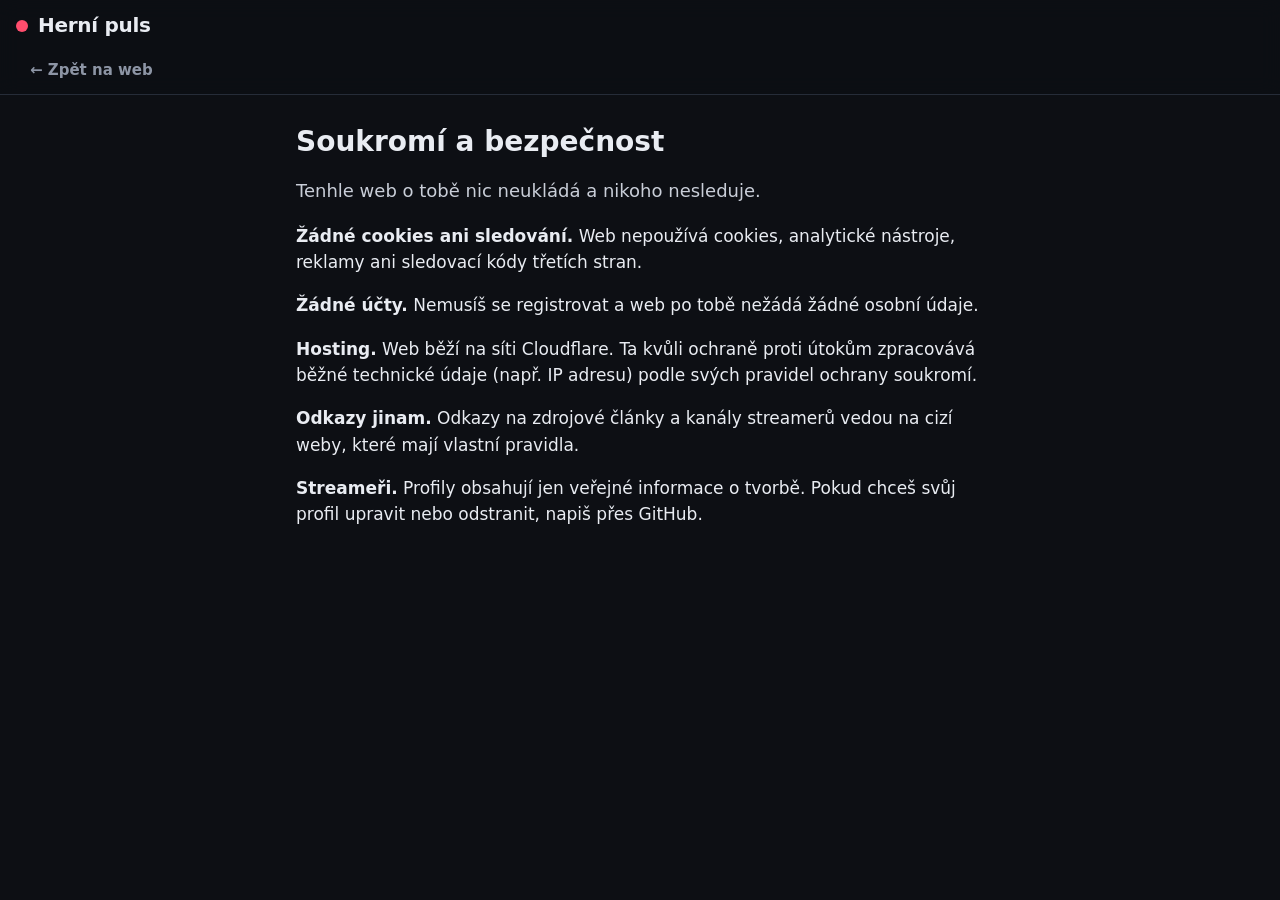
<file: soukromi.html>
<!DOCTYPE html>
<html lang="cs">
<head>
<meta charset="utf-8">
<meta name="viewport" content="width=device-width, initial-scale=1">
<title>Soukromí – Herní puls</title>
<meta name="theme-color" content="#0d0f14">
<link rel="stylesheet" href="css/style.css">
</head>
<body>
<header class="top">
  <a href="./" class="logo"><span class="pulse"></span><span>Herní puls</span></a>
  <nav class="tabs"><a href="./">← Zpět na web</a></nav>
</header>
<main class="article">
  <h1>Soukromí a bezpečnost</h1>
  <p class="perex">Tenhle web o tobě nic neukládá a nikoho nesleduje.</p>
  <div class="text">
    <p><b>Žádné cookies ani sledování.</b> Web nepoužívá cookies, analytické nástroje, reklamy ani sledovací kódy třetích stran.</p>
    <p><b>Žádné účty.</b> Nemusíš se registrovat a web po tobě nežádá žádné osobní údaje.</p>
    <p><b>Hosting.</b> Web běží na síti Cloudflare. Ta kvůli ochraně proti útokům zpracovává běžné technické údaje (např. IP adresu) podle svých pravidel ochrany soukromí.</p>
    <p><b>Odkazy jinam.</b> Odkazy na zdrojové články a kanály streamerů vedou na cizí weby, které mají vlastní pravidla.</p>
    <p><b>Streameři.</b> Profily obsahují jen veřejné informace o tvorbě. Pokud chceš svůj profil upravit nebo odstranit, napiš přes <a href="https://github.com/HrajemeSpolu11-star/web/issues" rel="noopener noreferrer">GitHub</a>.</p>
  </div>
</main>
</body>
</html>
</file>
<file: css/style.css>
:root{
  --bg:#0d0f14;--card:#161a22;--card2:#1d222c;--line:#262c38;
  --text:#e9ecf2;--muted:#8d95a5;--accent:#ff4d6d;--accent2:#7c5cff;
  --live:#ff3b3b;--radius:14px;
  --ps:#2f6bff;--xbox:#21b14b;--switch:#e60012;--pc:#9aa3b2;
}
*{box-sizing:border-box}
html,body{margin:0;background:var(--bg);color:var(--text);
  font-family:system-ui,-apple-system,"Segoe UI",Roboto,sans-serif;line-height:1.55}
a{color:inherit;text-decoration:none}
.top{position:sticky;top:0;z-index:10;background:rgba(13,15,20,.92);backdrop-filter:blur(10px);
  border-bottom:1px solid var(--line);padding:10px 16px 0}
.logo{display:flex;align-items:center;gap:10px;font-weight:800;font-size:20px;letter-spacing:-.3px}
.pulse{width:12px;height:12px;border-radius:50%;background:var(--accent);
  box-shadow:0 0 0 0 rgba(255,77,109,.7);animation:pulse 1.8s infinite}
@keyframes pulse{70%{box-shadow:0 0 0 10px rgba(255,77,109,0)}100%{box-shadow:0 0 0 0 rgba(255,77,109,0)}}
.tabs{display:flex;gap:4px;margin-top:8px;overflow-x:auto}
.tabs a{padding:10px 14px;color:var(--muted);font-weight:600;font-size:15px;border-bottom:2px solid transparent;white-space:nowrap}
.tabs a.on{color:var(--text);border-color:var(--accent)}
.dot{display:inline-block;min-width:18px;padding:0 5px;border-radius:9px;background:var(--live);color:#fff;font-size:11px;text-align:center;margin-left:2px}
.dot:empty{display:none}
.demo-banner{background:#2a2112;color:#f2c879;font-size:13px;padding:8px 16px;text-align:center}
main{max-width:960px;margin:0 auto;padding:16px}
.loading{color:var(--muted);text-align:center;padding:40px}
.chips{display:flex;gap:8px;overflow-x:auto;padding-bottom:6px;margin-bottom:12px}
.chip{flex:none;padding:7px 14px;border-radius:999px;background:var(--card);border:1px solid var(--line);
  color:var(--muted);font-size:14px;font-weight:600;cursor:pointer}
.chip.on{background:var(--text);color:var(--bg);border-color:var(--text)}
.search{width:100%;padding:12px 14px;border-radius:12px;border:1px solid var(--line);background:var(--card);
  color:var(--text);font-size:16px;margin-bottom:12px}
.section-title{font-size:13px;text-transform:uppercase;letter-spacing:1px;color:var(--muted);margin:22px 0 10px}
.grid{display:grid;gap:14px;grid-template-columns:repeat(auto-fill,minmax(280px,1fr))}
.card{background:var(--card);border:1px solid var(--line);border-radius:var(--radius);overflow:hidden;display:flex;flex-direction:column;transition:transform .15s}
.card:active{transform:scale(.985)}
.cover{aspect-ratio:16/9;position:relative;display:flex;align-items:flex-end;padding:12px;overflow:hidden}
.cover .glyph{position:absolute;right:-10px;top:-18px;font-size:120px;font-weight:900;opacity:.16;line-height:1}
.cover .type{position:relative;background:rgba(0,0,0,.45);padding:3px 9px;border-radius:6px;font-size:12px;font-weight:700}
.card .body{padding:12px 14px 14px;display:flex;flex-direction:column;gap:8px;flex:1}
.card h3{margin:0;font-size:17px;line-height:1.3}
.card p{margin:0;color:var(--muted);font-size:14px}
.meta{display:flex;gap:6px;flex-wrap:wrap;align-items:center;font-size:12px;color:var(--muted);margin-top:auto}
.pf{padding:2px 7px;border-radius:5px;font-weight:700;font-size:11px;color:#fff}
.pf-PS5{background:var(--ps)}.pf-Xbox{background:var(--xbox)}.pf-Switch{background:var(--switch)}.pf-PC{background:#4a5160}
.hero .cover{aspect-ratio:21/9}
.hero h3{font-size:22px}
.article{max-width:720px;margin:0 auto}
.article h1{font-size:28px;line-height:1.2;margin:14px 0 8px}
.article .perex{font-size:18px;color:#c9ced8;font-weight:500}
.article .text p{font-size:17px}
.back{color:var(--muted);font-size:14px}
.sources{background:var(--card);border:1px solid var(--line);border-radius:12px;padding:12px 16px;margin-top:24px;font-size:14px}
.sources a{color:#9db4ff;text-decoration:underline}
.ai-note{font-size:13px;color:var(--muted);margin-top:10px}
.streamer{display:flex;gap:12px;align-items:center;background:var(--card);border:1px solid var(--line);border-radius:var(--radius);padding:12px}
.avatar{width:54px;height:54px;border-radius:50%;flex:none;display:grid;place-items:center;font-weight:800;font-size:20px;position:relative}
.avatar.live::after{content:"ŽIVĚ";position:absolute;bottom:-6px;left:50%;transform:translateX(-50%);background:var(--live);
  color:#fff;font-size:9px;font-weight:800;padding:1px 5px;border-radius:4px}
.streamer .info{flex:1;min-width:0}
.streamer h3{margin:0;font-size:16px}
.streamer .sub{color:var(--muted);font-size:13px;white-space:nowrap;overflow:hidden;text-overflow:ellipsis}
.streamer .num{text-align:right;font-size:13px;color:var(--muted)}
.streamer .num b{display:block;color:var(--text);font-size:16px}
.plat{font-size:11px;font-weight:700;padding:2px 6px;border-radius:5px;color:#fff}
.plat-Twitch{background:#9146ff}.plat-YouTube{background:#ff0033}.plat-Kick{background:#2fbf3a;color:#06210a}
.profile-head{display:flex;gap:16px;align-items:center;margin:16px 0}
.profile-head .avatar{width:84px;height:84px;font-size:32px}
.stats{display:grid;grid-template-columns:repeat(3,1fr);gap:10px;margin:16px 0}
.stat{background:var(--card);border:1px solid var(--line);border-radius:12px;padding:12px;text-align:center}
.stat b{display:block;font-size:20px}
.stat span{font-size:12px;color:var(--muted)}
.empty{color:var(--muted);text-align:center;padding:30px}
.foot{max-width:960px;margin:30px auto 0;padding:20px 16px 40px;color:var(--muted);font-size:13px;border-top:1px solid var(--line)}
@media(min-width:700px){.hero{grid-column:span 2}}
.article-cover{margin-top:12px;border-radius:14px;overflow:hidden}
.m0{margin:0}
.foot a{color:var(--text);text-decoration:underline}
</file>
